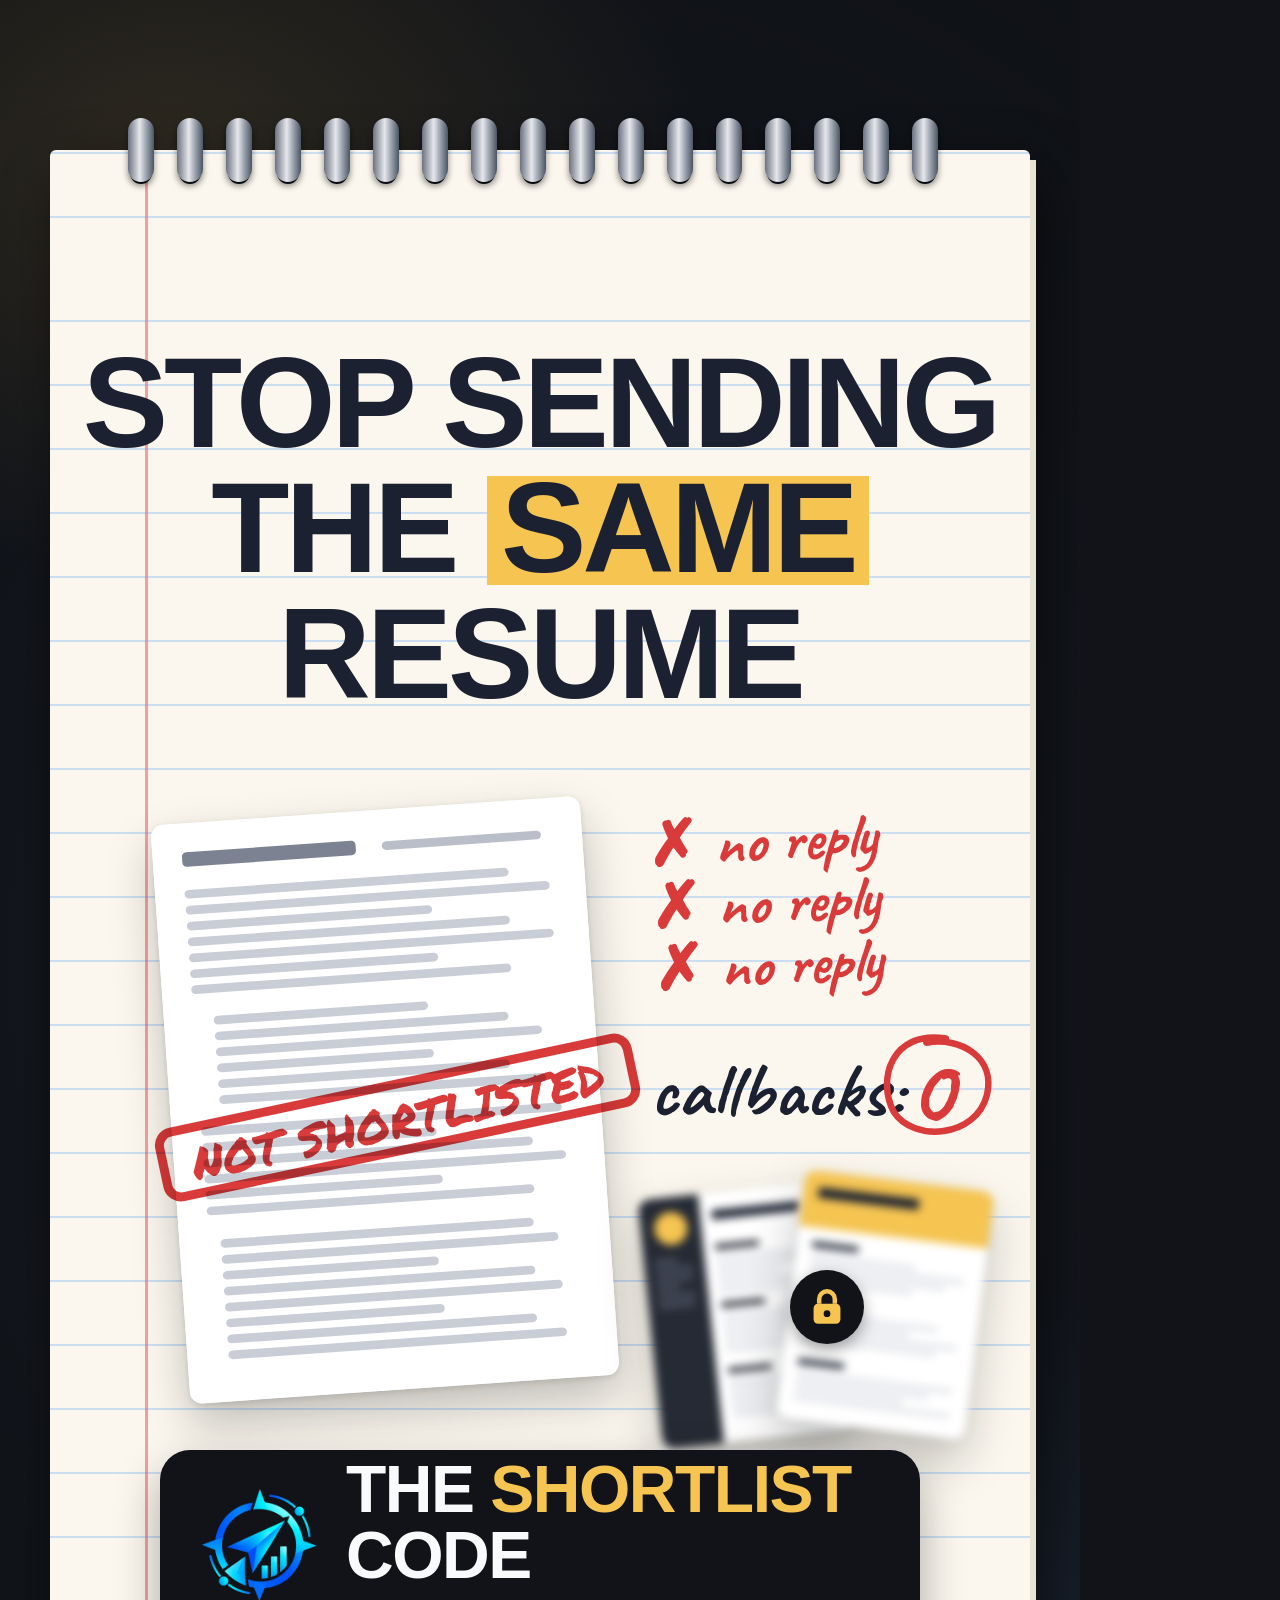
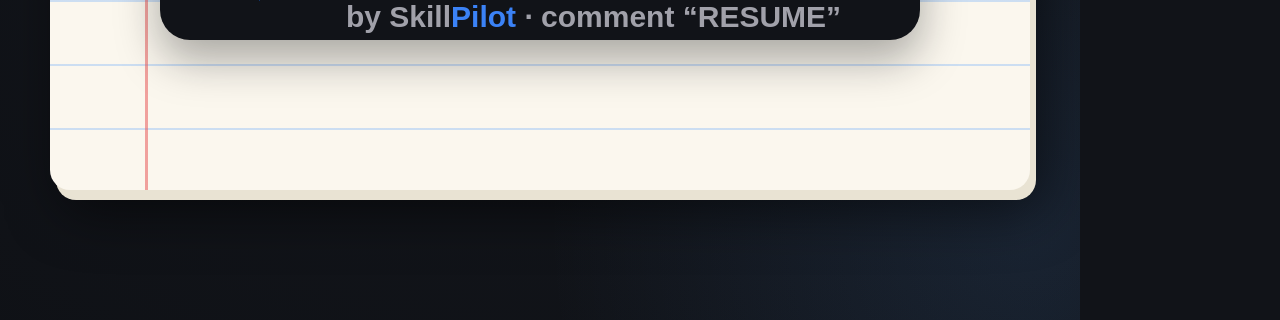
<file: reels/the-shortlist-code/cover.html>
<!doctype html>
<html lang="en">
<head>
<meta charset="utf-8">
<title>The Shortlist Code — Reel cover</title>
<style>
@font-face { font-family: "Caveat"; src: url("fonts/caveat-latin-700-normal.woff") format("woff"); font-weight: 700; }
@font-face { font-family: "Marker"; src: url("fonts/permanent-marker-latin-400-normal.woff") format("woff"); }
:root { --desk: #111318; --gold: #F5C451; --paper: #FBF7EE; --ink: #1B2130; --ink2: #5B6273; --pen: #D93A3A; --brand: #3B82F6; }
* { box-sizing: border-box; margin: 0; padding: 0; }
html, body { width: 1080px; height: 1920px; overflow: hidden; background: var(--desk); }
body { font-family: Inter, sans-serif; color: var(--ink); -webkit-font-smoothing: antialiased; position: relative; }
.abs { position: absolute; }
.hand { font-family: Caveat, cursive; font-weight: 700; }
#desk { position: absolute; inset: 0;
  background:
    radial-gradient(900px 700px at 15% 8%, rgba(245,196,81,.12), transparent 60%),
    radial-gradient(800px 900px at 95% 95%, rgba(96,165,250,.12), transparent 60%),
    radial-gradient(1400px 1600px at 50% 50%, #171A21 0%, #0C0E12 100%); }
#shadow { position: absolute; left: 62px; top: 170px; width: 980px; height: 1640px; border-radius: 20px; background: rgba(0,0,0,.55); filter: blur(28px); }
.edge { position: absolute; left: 56px; top: 160px; width: 980px; height: 1640px; background: #E9E3D3; border-radius: 0 0 20px 20px; }
#page { position: absolute; left: 50px; top: 150px; width: 980px; height: 1640px; border-radius: 6px 6px 20px 20px; overflow: hidden;
  background-color: var(--paper);
  background-image:
    linear-gradient(90deg, transparent 95px, rgba(232,90,90,.55) 95px, rgba(232,90,90,.55) 98px, transparent 98px),
    repeating-linear-gradient(180deg, transparent 0 62px, rgba(96,165,250,.30) 62px 64px);
  background-position: 0 0, 0 108px; }
#rings { position: absolute; left: 50px; top: 118px; width: 980px; height: 70px; }
.ring { position: absolute; top: 0; width: 26px; height: 64px; border-radius: 13px;
  background: linear-gradient(90deg, #6B7280, #E5E7EB 45%, #9CA3AF 70%, #4B5563); box-shadow: 0 4px 6px rgba(0,0,0,.45); }
.hole { position: absolute; top: 44px; width: 22px; height: 22px; border-radius: 50%; background: #0E1014; box-shadow: inset 0 2px 3px rgba(0,0,0,.6); }

.headline { left: 0; right: 0; top: 190px; text-align: center; font-weight: 900; font-size: 128px; line-height: .98; letter-spacing: -4px; color: var(--ink); }
.headline .hl { background: linear-gradient(transparent 14%, var(--gold) 14%, var(--gold) 90%, transparent 90%); padding: 0 14px; border-radius: 8px; }
.sheet { position: absolute; background: #fff; border-radius: 12px; box-shadow: 0 22px 46px rgba(17,19,24,.25), 0 2px 6px rgba(17,19,24,.12); overflow: hidden; }
.sheet svg { width: 100%; height: 100%; display: block; }
.stamp { position: absolute; font-family: Marker; color: var(--pen); border: 9px solid var(--pen); border-radius: 18px; padding: 6px 24px 0;
  white-space: nowrap; line-height: 1.1; mix-blend-mode: multiply; }
.lock { position: absolute; width: 74px; height: 74px; border-radius: 50%; background: var(--desk); display: grid; place-items: center; box-shadow: 0 6px 16px rgba(0,0,0,.35); }
</style>
</head>
<body>
<div id="desk"></div>
<div id="shadow"></div>
<div class="edge"></div>
<div id="page">
  <div class="abs headline">STOP SENDING<br>THE <span class="hl">SAME</span><br>RESUME</div>

  <!-- the weak resume, stamped -->
  <div class="sheet" id="weak" style="left:120px;top:660px;width:430px;height:580px;transform:rotate(-4deg)"></div>
  <div class="stamp" style="left:104px;top:930px;font-size:46px;transform:rotate(-12deg)">NOT SHORTLISTED</div>

  <!-- margin notes in red pen -->
  <div class="abs hand" style="left:600px;top:660px;font-size:62px;line-height:1;color:var(--pen);transform:rotate(-3deg)">✗ no reply<br>✗ no reply<br>✗ no reply</div>
  <div class="abs hand" style="left:600px;top:892px;font-size:76px;color:var(--ink)">callbacks:</div>
  <div class="abs hand" style="left:858px;top:880px;font-size:96px;color:var(--pen)">0</div>
  <svg class="abs" style="left:820px;top:870px" width="130" height="130" viewBox="0 0 120 110" overflow="visible">
    <path d="M70 12 C 20 4, 6 50, 22 80 C 40 108, 98 104, 108 64 C 116 30, 84 10, 52 16" fill="none" stroke="#D93A3A" stroke-width="6" stroke-linecap="round"/>
  </svg>

  <!-- locked templates peeking: the tease -->
  <div class="sheet" id="t1" style="left:600px;top:1040px;width:190px;height:250px;transform:rotate(-6deg)"></div>
  <div class="sheet" id="t2" style="left:740px;top:1030px;width:190px;height:250px;transform:rotate(7deg)"></div>
  <div class="lock" style="left:740px;top:1120px">
    <svg width="34" height="38" viewBox="0 0 30 34"><rect x="3" y="14" width="24" height="18" rx="4" fill="#F5C451"/><path d="M8 14V10a7 7 0 0 1 14 0v4" stroke="#F5C451" stroke-width="4" fill="none"/><circle cx="15" cy="23" r="3" fill="#111318"/></svg>
  </div>

  <!-- product name -->
  <div class="abs" style="left:110px;right:110px;top:1300px;height:190px;border-radius:30px;background:var(--desk);box-shadow:0 20px 44px rgba(17,19,24,.35);display:flex;align-items:center;gap:28px;padding:0 40px">
    <img src="../../assets/images/logo-emblem-560.webp" style="width:118px;height:118px">
    <div>
      <div style="font-weight:900;font-size:66px;line-height:1;letter-spacing:-1.5px;color:#F9FAFB">THE <span style="color:var(--gold)">SHORTLIST</span> CODE</div>
      <div style="margin-top:12px;font-weight:700;font-size:30px;color:#A1A1AA">by Skill<span style="color:var(--brand)">Pilot</span> · comment “RESUME”</div>
    </div>
  </div>
</div>
<div id="rings"></div>

<script>
function R(x, y, w, h, c, rx = 3) { return `<rect x="${x}" y="${y}" width="${w}" height="${h}" rx="${rx}" fill="${c}"/>`; }
function lines(x, y, w, n, gap, c, seed) {
  let s = "";
  for (let i = 0; i < n; i++) { const k = .55 + .45 * Math.abs(Math.sin(seed * 7.3 + i * 2.1)); s += R(x, y + i * gap, w * k, 6, c, 3); }
  return s;
}
const open = `<svg viewBox="0 0 300 400" preserveAspectRatio="xMidYMid slice" xmlns="http://www.w3.org/2000/svg">${R(0, 0, 300, 400, "#fff", 0)}`;
document.getElementById("weak").innerHTML = open + R(22, 20, 120, 10, "#7C8291") + R(160, 22, 110, 6, "#B9BEC8") +
  lines(22, 46, 256, 7, 11, "#C9CDD5", 61) + lines(36, 134, 230, 6, 11, "#C9CDD5", 62) +
  lines(22, 210, 256, 6, 11, "#C9CDD5", 63) + lines(30, 288, 240, 8, 11, "#C9CDD5", 64) + "</svg>";
document.getElementById("t1").innerHTML = open + R(0, 0, 96, 400, "#252A34", 0) + `<circle cx="48" cy="52" r="26" fill="#F5C451"/>` +
  lines(16, 100, 64, 6, 14, "#596172", 3) + R(114, 30, 140, 15, "#1B2130") +
  [84, 176, 280].map((y, i) => R(114, y, 70, 9, "#252A34") + lines(114, y + 20, 165, 5, 13, "#D9DCE3", i + 5)).join("") + "</svg>";
document.getElementById("t2").innerHTML = open + R(0, 0, 300, 92, "#F5C451", 0) + R(24, 28, 160, 17, "#1B2130") +
  [114, 206, 300].map((y, i) => R(24, y, 74, 9, "#1B2130") + lines(24, y + 20, 250, 4, 13, "#D9DCE3", i + 9)).join("") + "</svg>";
document.getElementById("t1").style.filter = "blur(4px)";
document.getElementById("t2").style.filter = "blur(4px)";
const rings = document.getElementById("rings");
for (let i = 0; i < 17; i++) {
  const x = 78 + i * 49;
  rings.insertAdjacentHTML("beforeend", `<div class="hole" style="left:${x + 2}px"></div><div class="ring" style="left:${x}px"></div>`);
}
</script>
</body>
</html>
</file>
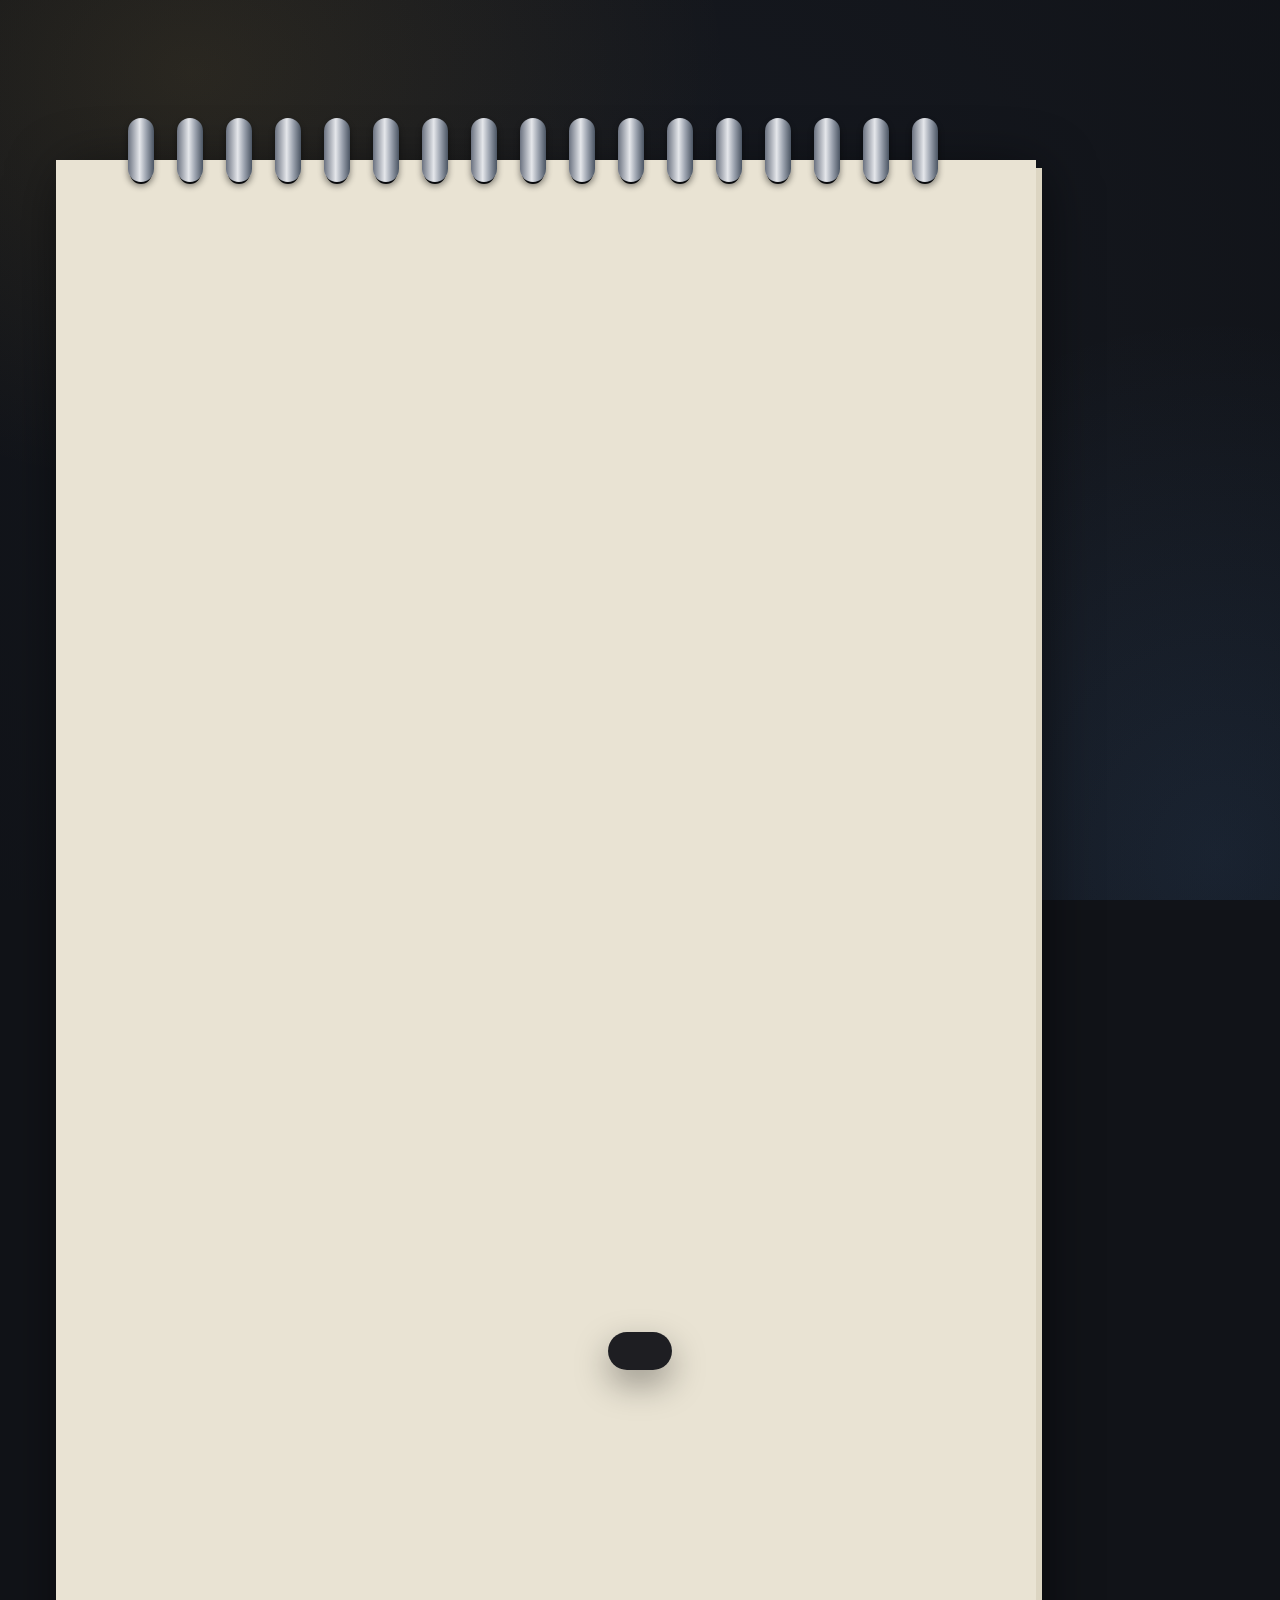
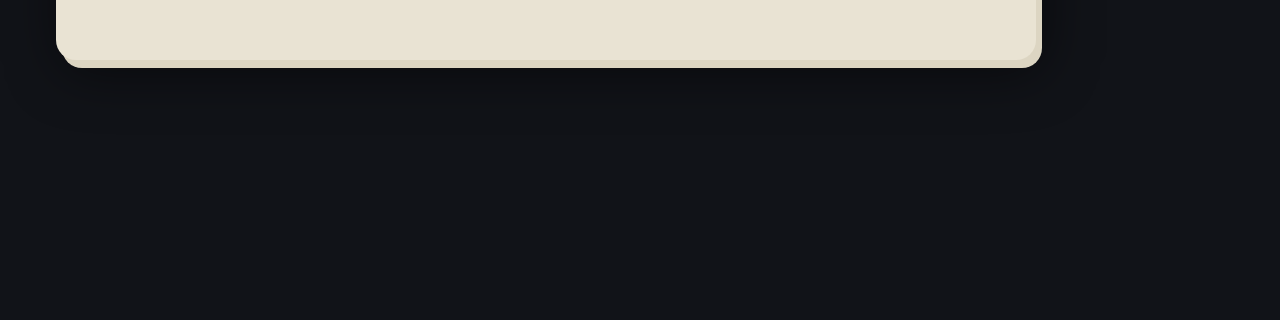
<file: reels/the-shortlist-code/reel.html>
<!doctype html>
<html lang="en">
<head>
<meta charset="utf-8">
<title>The Shortlist Code — Reel</title>
<style>
@font-face { font-family: "Caveat"; src: url("fonts/caveat-latin-500-normal.woff") format("woff"); font-weight: 500; }
@font-face { font-family: "Caveat"; src: url("fonts/caveat-latin-700-normal.woff") format("woff"); font-weight: 700; }
@font-face { font-family: "Marker"; src: url("fonts/permanent-marker-latin-400-normal.woff") format("woff"); }

:root {
  --desk: #111318; --panel: #252A34; --gold: #F5C451; --blue: #60A5FA; --white: #F9FAFB;
  --gray: #A1A1AA; --green: #34D399; --red: #F87171; --paper: #FBF7EE; --ink: #1B2130; --ink2: #5B6273;
  --pen: #D93A3A; --brand: #3B82F6;
}
* { box-sizing: border-box; margin: 0; padding: 0; }
html, body { width: 1080px; height: 1920px; overflow: hidden; background: var(--desk); }
body { font-family: Inter, sans-serif; color: var(--ink); -webkit-font-smoothing: antialiased; }
.abs { position: absolute; }
.hand { font-family: Caveat, cursive; font-weight: 700; }
.wm b { color: var(--brand); }

#stage { position: absolute; inset: 0; transform-origin: 540px 900px; }
#desk { position: absolute; inset: 0;
  background:
    radial-gradient(900px 700px at 15% 8%, rgba(245,196,81,.10), transparent 60%),
    radial-gradient(800px 900px at 95% 95%, rgba(96,165,250,.10), transparent 60%),
    radial-gradient(1400px 1600px at 50% 50%, #171A21 0%, #0C0E12 100%); }
#nb { position: absolute; left: 50px; top: 150px; width: 980px; height: 1500px; perspective: 3800px; }
#nbShadow { position: absolute; left: 62px; top: 170px; width: 980px; height: 1500px; border-radius: 20px;
  background: rgba(0,0,0,.55); filter: blur(28px); }
.stackEdge { position: absolute; left: 6px; right: -6px; top: 10px; bottom: -10px; background: #E9E3D3; border-radius: 0 0 20px 20px; }
.stackEdge.e2 { left: 12px; right: -12px; top: 18px; bottom: -18px; background: #DCD5C2; }
.page { position: absolute; inset: 0; border-radius: 6px 6px 20px 20px; overflow: hidden;
  background-color: var(--paper);
  background-image:
    linear-gradient(90deg, transparent 95px, rgba(232,90,90,.55) 95px, rgba(232,90,90,.55) 98px, transparent 98px),
    repeating-linear-gradient(180deg, transparent 0 62px, rgba(96,165,250,.30) 62px 64px);
  background-position: 0 0, 0 108px;
  transform-origin: 50% 0; backface-visibility: hidden; }
.page .shade { position: absolute; inset: 0; pointer-events: none; opacity: 0;
  background: linear-gradient(180deg, rgba(0,0,0,.0), rgba(0,0,0,.35)); }
.page .under { position: absolute; inset: 0; pointer-events: none; opacity: 0;
  background: linear-gradient(180deg, rgba(0,0,0,.28), rgba(0,0,0,0) 70%); }
.phead { position: absolute; left: 120px; right: 50px; top: 52px; height: 48px; display: flex; align-items: center; justify-content: space-between; }
.phead .wm { display: flex; align-items: center; gap: 10px; font-weight: 800; font-size: 28px; letter-spacing: -.3px; }
.phead .wm img { width: 40px; height: 40px; }
.phead .pn { font-family: Caveat; font-weight: 500; font-size: 38px; color: var(--ink2); }

#rings { position: absolute; left: 50px; top: 118px; width: 980px; height: 70px; pointer-events: none; }
.ring { position: absolute; top: 0; width: 26px; height: 64px; border-radius: 13px;
  background: linear-gradient(90deg, #6B7280, #E5E7EB 45%, #9CA3AF 70%, #4B5563); box-shadow: 0 4px 6px rgba(0,0,0,.45); }
.hole { position: absolute; top: 44px; width: 22px; height: 22px; border-radius: 50%; background: #0E1014; box-shadow: inset 0 2px 3px rgba(0,0,0,.6); }

/* resume sheets */
.sheet { position: absolute; background: #fff; border-radius: 10px; box-shadow: 0 18px 40px rgba(17,19,24,.22), 0 2px 6px rgba(17,19,24,.12); overflow: hidden; }
.sheet svg { width: 100%; height: 100%; display: block; }

.chip { display: inline-flex; align-items: center; gap: 10px; padding: 8px 16px; border-radius: 999px; font-weight: 800; font-size: 22px; letter-spacing: 1.5px; }
.card { position: absolute; background: #fff; border-radius: 22px; box-shadow: 0 18px 40px rgba(17,19,24,.16), 0 2px 6px rgba(17,19,24,.10); }
.hl { background-image: linear-gradient(transparent 12%, rgba(245,196,81,.85) 12%, rgba(245,196,81,.85) 92%, transparent 92%);
  background-repeat: no-repeat; background-size: 0% 100%; padding: 0 4px; border-radius: 4px; }
.hlg { background-image: linear-gradient(transparent 12%, rgba(52,211,153,.55) 12%, rgba(52,211,153,.55) 92%, transparent 92%); }
.stamp { position: absolute; font-family: Marker; color: var(--pen); border: 9px solid var(--pen); border-radius: 18px; padding: 6px 26px 0;
  mix-blend-mode: multiply; white-space: nowrap; line-height: 1.1; }
.lock { position: absolute; width: 64px; height: 64px; border-radius: 50%; background: var(--desk); display: grid; place-items: center; box-shadow: 0 6px 16px rgba(0,0,0,.35); }

/* captions */
#cap { position: absolute; left: 0; right: 0; top: 1332px; display: flex; justify-content: center; pointer-events: none; }
#capBox { max-width: 960px; padding: 18px 32px 20px; border-radius: 24px; background: rgba(17,19,24,.94);
  box-shadow: 0 14px 34px rgba(0,0,0,.35); text-align: center; font-weight: 800; font-size: 54px; line-height: 1.12; letter-spacing: -.6px; color: var(--white); }
#capBox span { display: inline-block; margin: 0 11px; transition: none; }
</style>
</head>
<body>
<div id="stage">
  <div id="desk"></div>
  <div id="nbShadow"></div>
  <div id="nb">
    <div class="stackEdge e2"></div>
    <div class="stackEdge"></div>
  </div>
  <div id="rings"></div>
  <div id="cap"><div id="capBox"></div></div>
</div>

<script>
// ---------- data (overridden by capture.js through boot()) ----------
let WORDS = [];
let REVIEWS = [];
let PREVIEWS = [];
const LOGO = "../../assets/images/logo-emblem-560.webp";
const T_END = 29.0;

// ---------- helpers ----------
const clamp = (x, a = 0, b = 1) => Math.min(b, Math.max(a, x));
const p = (t, a, b) => clamp((t - a) / (b - a));
const eo = x => 1 - Math.pow(1 - x, 3);
const eio = x => x < .5 ? 4 * x * x * x : 1 - Math.pow(-2 * x + 2, 3) / 2;
const back = x => { const c1 = 1.9, c3 = c1 + 1; return x <= 0 ? 0 : 1 + c3 * Math.pow(x - 1, 3) + c1 * Math.pow(x - 1, 2); };
const lerp = (a, b, x) => a + (b - a) * x;
function E(tag, cls, parent, css, html) {
  const e = document.createElement(tag);
  if (cls) e.className = cls;
  if (css) e.style.cssText = css;
  if (html != null) e.innerHTML = html;
  if (parent) parent.appendChild(e);
  return e;
}
function tf(e, o) {
  const x = o.x || 0, y = o.y || 0, s = o.s == null ? 1 : o.s, r = o.r || 0;
  e.style.transform = `translate(${x}px,${y}px) rotate(${r}deg) scale(${s})`;
  if (o.o != null) e.style.opacity = o.o;
  if (o.blur != null) e.style.filter = o.blur > 0.05 ? `blur(${o.blur}px)` : "none";
}
// pop-in: scale with overshoot + fade
function pop(e, t, t0, d = .38, extra = {}) {
  const q = p(t, t0, t0 + d);
  tf(e, Object.assign({ s: q <= 0 ? .6 : lerp(.6, 1, back(q)), o: eo(clamp(q * 2)) }, extra));
}
// slide-in from offset
function slide(e, t, t0, dx, dy, d = .45, extra = {}) {
  const q = eo(p(t, t0, t0 + d));
  tf(e, Object.assign({ x: (1 - q) * dx, y: (1 - q) * dy, o: q }, extra));
}
// left-to-right write-on
function write(e, t, t0, t1) {
  const q = p(t, t0, t1);
  e.style.clipPath = q >= 1 ? "none" : `inset(-20px ${(1 - q) * 100}% -20px -20px)`;
  e.style.opacity = q > 0 ? 1 : 0;
}
function draw(path, t, t0, t1) {
  const q = eio(p(t, t0, t1));
  path.style.strokeDashoffset = 1 - q;
  path.style.opacity = q > 0 ? 1 : 0;
}
function hilite(e, t, t0, d = .3) { e.style.backgroundSize = `${eo(p(t, t0, t0 + d)) * 100}% 100%`; }

const LOCK_SVG = `<svg width="30" height="34" viewBox="0 0 30 34"><rect x="3" y="14" width="24" height="18" rx="4" fill="#F5C451"/><path d="M8 14V10a7 7 0 0 1 14 0v4" stroke="#F5C451" stroke-width="4" fill="none"/><circle cx="15" cy="23" r="3" fill="#111318"/></svg>`;
const CHECK = c => `<svg width="34" height="34" viewBox="0 0 34 34"><circle cx="17" cy="17" r="16" fill="${c}"/><path d="M9 17.5l5.5 5.5L25 12" stroke="#fff" stroke-width="4" fill="none" stroke-linecap="round" stroke-linejoin="round"/></svg>`;
const CURSOR = `<svg width="54" height="64" viewBox="0 0 27 32"><path d="M2 2l20 13-9 2 5 10-4 2-5-10-7 6z" fill="#111318" stroke="#fff" stroke-width="2" stroke-linejoin="round"/></svg>`;

// ---------- resume wireframes (viewBox 300x400) ----------
function R(x, y, w, h, c, rx = 3) { return `<rect x="${x}" y="${y}" width="${w}" height="${h}" rx="${rx}" fill="${c}"/>`; }
function lines(x, y, w, n, gap = 13, c = "#D9DCE3", seed = 1) {
  let s = "";
  for (let i = 0; i < n; i++) { const k = .55 + .45 * Math.abs(Math.sin(seed * 7.3 + i * 2.1)); s += R(x, y + i * gap, w * k, 6, c, 3); }
  return s;
}
function resumeSVG(kind) {
  let s = `<svg viewBox="0 0 300 400" preserveAspectRatio="xMidYMid slice" xmlns="http://www.w3.org/2000/svg">${R(0, 0, 300, 400, "#fff", 0)}`;
  if (kind === 0) { // classic single column
    s += R(24, 26, 150, 16, "#1B2130") + R(24, 50, 210, 6, "#9AA1AF") + R(24, 70, 252, 2, "#1B2130", 1);
    [88, 170, 262].forEach((y, i) => { s += R(24, y, 80, 9, "#2E5BBA") + lines(24, y + 20, 250, i === 1 ? 5 : 4, 13, "#D9DCE3", i + 1); });
  } else if (kind === 1) { // dark left sidebar
    s += R(0, 0, 96, 400, "#252A34", 0) + `<circle cx="48" cy="52" r="26" fill="#F5C451"/>` + lines(16, 100, 64, 6, 14, "#596172", 3) + lines(16, 210, 64, 7, 14, "#596172", 4);
    s += R(114, 30, 140, 15, "#1B2130") + R(114, 52, 100, 6, "#9AA1AF");
    [84, 176, 280].forEach((y, i) => { s += R(114, y, 70, 9, "#252A34") + lines(114, y + 20, 165, 5, 13, "#D9DCE3", i + 5); });
  } else if (kind === 2) { // gold header band
    s += R(0, 0, 300, 92, "#F5C451", 0) + R(24, 28, 160, 17, "#1B2130") + R(24, 54, 120, 7, "#6B5A22");
    [114, 206, 300].forEach((y, i) => { s += R(24, y, 74, 9, "#1B2130") + lines(24, y + 20, 250, 4, 13, "#D9DCE3", i + 9); });
  } else if (kind === 3) { // two equal columns
    s += R(24, 26, 170, 16, "#1B2130") + R(24, 50, 130, 6, "#9AA1AF") + R(24, 68, 252, 2, "#60A5FA", 1);
    [86, 190, 290].forEach((y, i) => { s += R(24, y, 60, 9, "#60A5FA") + lines(24, y + 20, 115, 5, 13, "#D9DCE3", i + 12) + R(160, y, 60, 9, "#60A5FA") + lines(160, y + 20, 115, 5, 13, "#D9DCE3", i + 20); });
  } else if (kind === 4) { // minimal centered
    s += R(80, 30, 140, 16, "#1B2130") + R(95, 54, 110, 6, "#9AA1AF");
    [84, 176, 268].forEach((y, i) => { s += R(24, y, 252, 1.5, "#1B2130", 1) + R(118, y + 10, 64, 8, "#1B2130") + lines(24, y + 28, 250, 4, 13, "#D9DCE3", i + 30); });
  } else if (kind === 5) { // right sidebar blue
    s += R(204, 0, 96, 400, "#E8F1FE", 0) + R(24, 30, 150, 16, "#1B2130") + R(24, 54, 110, 6, "#9AA1AF");
    [90, 190, 290].forEach((y, i) => { s += R(24, y, 70, 9, "#1B2130") + lines(24, y + 20, 160, 5, 13, "#D9DCE3", i + 40); });
    s += R(218, 34, 60, 8, "#2E5BBA") + lines(218, 54, 64, 6, 14, "#A9C6F5", 50) + R(218, 160, 60, 8, "#2E5BBA") + lines(218, 180, 64, 8, 14, "#A9C6F5", 51);
  } else if (kind === "weak") { // cluttered, no hierarchy
    s += R(22, 20, 120, 10, "#7C8291") + R(160, 22, 110, 6, "#B9BEC8");
    s += lines(22, 46, 256, 7, 11, "#C9CDD5", 61) + lines(36, 134, 230, 6, 11, "#C9CDD5", 62);
    s += lines(22, 210, 256, 6, 11, "#C9CDD5", 63) + lines(30, 288, 240, 8, 11, "#C9CDD5", 64);
  } else if (kind === "sample") {
    s += R(24, 26, 160, 16, "#1B2130") + R(24, 50, 200, 6, "#9AA1AF") + R(24, 70, 252, 2, "#1B2130", 1);
    s += R(24, 86, 80, 9, "#1E9E6E") + lines(24, 104, 250, 3, 13, "#D9DCE3", 71);
    s += R(24, 156, 90, 9, "#1E9E6E");
    [176, 208, 240].forEach((y, i) => { s += `<circle cx="30" cy="${y + 3}" r="3.5" fill="#1B2130"/>` + R(42, y, 200 + (i % 2) * 30, 6, "#BFC4CE") + R(42, y + 12, 140 + i * 20, 6, "#D9DCE3"); });
    s += R(24, 284, 70, 9, "#1E9E6E") + lines(24, 302, 250, 6, 13, "#D9DCE3", 72);
  }
  return s + "</svg>";
}

// ---------- build ----------
const nb = document.getElementById("nb");
const ringsEl = document.getElementById("rings");
for (let i = 0; i < 17; i++) {
  const x = 78 + i * 49;
  E("div", "hole", ringsEl, `left:${x + 2}px`);
  E("div", "ring", ringsEl, `left:${x}px`);
}
const PAGES = [];
function makePage(n) {
  const pg = E("div", "page", nb);
  E("div", "under", pg);
  const head = E("div", "phead", pg);
  E("div", "wm", head, "", `<img src="${LOGO}"><span>Skill<b>Pilot</b></span>`);
  E("div", "pn", head, "", `p.0${n}`);
  const content = E("div", "abs", pg, "inset:0");
  E("div", "shade", pg);
  pg.style.zIndex = 20 - n;
  PAGES.push(pg);
  return content;
}
const els = {};
function build() {
  // ===== PAGE 1: hook =====
  const p1 = makePage(1);
  els.p1title = E("div", "abs hand", p1, "left:120px;top:122px;font-size:62px;color:var(--ink)", "Job hunt log");
  els.res1 = E("div", "sheet", p1, "left:355px;top:210px;width:270px;height:360px", resumeSVG("weak"));
  els.res1lab = E("div", "abs", p1, "left:0;right:0;top:588px;text-align:center;font-size:26px;font-weight:600;color:var(--ink2)", "resume_final_v7.pdf");
  els.stop = E("div", "stamp", p1, "left:298px;top:300px;font-size:150px;transform-origin:center", "STOP");
  els.rowHead = E("div", "abs hand", p1, "left:140px;top:640px;width:760px;display:flex;justify-content:space-between;font-size:44px;color:var(--ink2);border-bottom:3px solid rgba(27,33,48,.6);padding-bottom:4px", "<span>applied to</span><span>sent</span><span>reply?</span>");
  els.rows = []; els.flyers = [];
  for (let i = 0; i < 5; i++) {
    const y = 714 + i * 70;
    const row = E("div", "abs", p1, `left:140px;top:${y}px;width:760px;height:64px`);
    const job = E("div", "abs", row, "left:0;top:10px;font-size:34px;font-weight:700;color:var(--ink)", `Job 0${i + 1}`);
    const doc = E("div", "sheet", row, "left:346px;top:0;width:46px;height:62px;border-radius:5px;box-shadow:0 3px 8px rgba(0,0,0,.18)", resumeSVG("weak"));
    const st = E("div", "abs hand", row, "right:0;top:-2px;font-size:50px;color:var(--pen)", "no reply ✗");
    els.rows.push({ row, job, doc, st });
  }
  els.cb = E("div", "abs hand", p1, "left:140px;top:1066px;font-size:66px;color:var(--ink)", "callbacks: <span id='zero' style='position:relative;color:var(--pen)'>0</span>");
  els.cbCircle = E("div", "abs", document.getElementById("zero") || els.cb.querySelector("#zero"), "left:-44px;top:-8px;width:120px;height:110px", `<svg viewBox="0 0 120 110" width="120" height="110" overflow="visible"><path pathLength="1" d="M70 12 C 20 4, 6 50, 22 80 C 40 108, 98 104, 108 64 C 116 30, 84 10, 52 16" fill="none" stroke="#D93A3A" stroke-width="6" stroke-linecap="round" stroke-dasharray="1" stroke-dashoffset="1"/></svg>`);

  // ===== PAGE 2: pain points =====
  const p2 = makePage(2);
  els.p2title = E("div", "abs hand", p2, "left:120px;top:122px;font-size:62px;color:var(--ink)", "Why it gets skipped:");
  els.res2 = E("div", "sheet", p2, "left:120px;top:226px;width:520px;height:700px", resumeSVG("weak"));
  els.res2ov = E("div", "abs", p2, "left:120px;top:226px;width:520px;height:700px",
    `<svg viewBox="0 0 520 700" width="520" height="700" overflow="visible">
      <path id="c1" pathLength="1" d="M40 20 C 200 -10, 470 0, 500 60 C 520 140, 300 190, 60 170 C -10 160, -12 40, 70 22" fill="none" stroke="#D93A3A" stroke-width="7" stroke-linecap="round" stroke-dasharray="1" stroke-dashoffset="1"/>
      <path id="c2" pathLength="1" d="M60 230 C 260 205, 490 220, 492 300 C 494 380, 250 382, 50 360 C -6 350, 6 238, 90 228" fill="none" stroke="#D93A3A" stroke-width="7" stroke-linecap="round" stroke-dasharray="1" stroke-dashoffset="1"/>
      <path id="c3" pathLength="1" d="M70 500 C 260 470, 500 490, 495 580 C 490 660, 250 670, 50 640 C -4 630, 8 510, 100 498" fill="none" stroke="#D93A3A" stroke-width="7" stroke-linecap="round" stroke-dasharray="1" stroke-dashoffset="1"/>
    </svg>`);
  els.notes = [
    E("div", "abs hand", p2, "left:672px;top:250px;font-size:52px;line-height:1;color:var(--pen)", "✗ no clear<br>structure"),
    E("div", "abs hand", p2, "left:672px;top:478px;font-size:52px;line-height:1;color:var(--pen)", "✗ skills don't<br>match the job"),
    E("div", "abs hand", p2, "left:672px;top:722px;font-size:52px;line-height:1;color:var(--pen)", "✗ no real<br>achievements"),
  ];
  els.scan = E("div", "abs", p2, "left:104px;top:226px;width:552px;height:10px;border-radius:6px;background:var(--gold);box-shadow:0 0 30px 8px rgba(245,196,81,.55)");
  els.scanChip = E("div", "abs chip", p2, "left:420px;top:180px;background:var(--desk);color:var(--gold);font-size:22px", "RECRUITER SCAN");
  els.notSL = E("div", "stamp", p2, "left:104px;top:600px;font-size:52px;transform-origin:center;z-index:3", "NOT SHORTLISTED");
  els.p2foot = E("div", "abs hand", p2, "left:120px;top:990px;font-size:58px;color:var(--ink)", "…and nobody tells you <span style='color:var(--pen)'>why.</span>");

  // ===== PAGE 3: solution =====
  const p3 = makePage(3);
  els.p3title = E("div", "abs hand", p3, "left:0;right:0;top:118px;text-align:center;font-size:66px;color:var(--ink)", "So I built this ↓");
  els.cover = E("div", "abs", p3, "left:250px;top:226px;width:480px;height:620px;border-radius:20px;overflow:hidden;background:#111318;box-shadow:0 30px 60px rgba(17,19,24,.45);transform-origin:center",
    `<div style="position:absolute;inset:0;background:repeating-linear-gradient(135deg, rgba(245,196,81,.06) 0 2px, transparent 2px 22px)"></div>
     <div style="position:absolute;left:36px;top:34px;display:flex;align-items:center;gap:10px;color:#F9FAFB;font-weight:800;font-size:24px"><img src="${LOGO}" style="width:38px;height:38px">Skill<span style="color:#3B82F6">Pilot</span></div>
     <div style="position:absolute;left:36px;right:30px;top:130px;color:#F9FAFB;font-weight:900;font-size:74px;line-height:.98;letter-spacing:-2px">THE<br><span style="color:#F5C451">SHORTLIST</span><br>CODE</div>
     <div style="position:absolute;left:36px;top:388px;width:90px;height:6px;border-radius:3px;background:#F5C451"></div>
     <div style="position:absolute;left:36px;right:36px;top:414px;color:#A1A1AA;font-weight:600;font-size:25px;line-height:1.35">Resume templates · Sample resumes · Role guides · Tailoring guide</div>
     <div style="position:absolute;left:36px;bottom:-60px;width:120px;height:160px;transform:rotate(-8deg);border-radius:8px;overflow:hidden;opacity:.9">${resumeSVG(1)}</div>
     <div style="position:absolute;left:150px;bottom:-70px;width:120px;height:160px;transform:rotate(2deg);border-radius:8px;overflow:hidden;opacity:.9">${resumeSVG(2)}</div>
     <div style="position:absolute;left:266px;bottom:-62px;width:120px;height:160px;transform:rotate(9deg);border-radius:8px;overflow:hidden;opacity:.9">${resumeSVG(0)}</div>`);
  els.sticker = E("div", "abs", p3, "left:640px;top:188px;width:170px;height:170px;border-radius:50%;background:#fff;box-shadow:0 10px 26px rgba(0,0,0,.28);display:grid;place-items:center;transform-origin:center",
    `<img src="${LOGO}" style="width:132px;height:132px">`);
  els.byline = E("div", "abs hand", p3, "left:0;right:0;top:878px;text-align:center;font-size:62px;color:var(--ink)", "by Skill<span style='color:var(--brand)'>Pilot</span>");
  // inside: x6 templates
  els.x6 = E("div", "abs hand", p3, "left:330px;top:150px;font-size:150px;line-height:1;color:var(--ink)", "×6");
  els.x6lab = E("div", "abs hand", p3, "left:500px;top:172px;font-size:56px;line-height:1;color:var(--ink)", "editable<br>resume templates");
  els.thumbs = [];
  for (let i = 0; i < 6; i++) {
    const c = i % 3, r = Math.floor(i / 3);
    const th = E("div", "sheet", p3, `left:${130 + c * 268}px;top:${380 + r * 372}px;width:240px;height:320px;transform-origin:center`);
    const inner = E("div", "abs", th, "inset:0");
    if (PREVIEWS[i]) inner.innerHTML = `<img src="${PREVIEWS[i]}" style="width:100%;height:100%;object-fit:cover;object-position:top">`;
    else inner.innerHTML = resumeSVG(i);
    els.thumbs.push({ th, inner });
  }
  els.locks = [3, 4, 5].map(i => {
    const th = els.thumbs[i].th;
    const lk = E("div", "lock", th, "left:88px;top:110px", LOCK_SVG);
    return lk;
  });
  els.lockNote = E("div", "abs hand", p3, "left:130px;top:1102px;font-size:50px;color:var(--ink2)", "3 more locked inside…");
  els.edit = E("div", "abs", els.thumbs[0].th, "left:14px;top:14px;width:150px;height:30px;border:3px solid var(--blue);border-radius:6px;background:#fff;font-weight:800;font-size:17px;padding:2px 6px;color:var(--ink);white-space:nowrap;overflow:hidden", "");
  els.cursor1 = E("div", "abs", p3, "left:0;top:0;width:54px;height:64px", CURSOR);
  // samples + role guides
  els.sTitle = E("div", "abs hand", p3, "left:120px;top:262px;font-size:58px;color:var(--ink)", "Sample resumes");
  els.sample = E("div", "sheet", p3, "left:120px;top:356px;width:400px;height:540px", resumeSVG("sample"));
  els.sTab = E("div", "abs chip", p3, "left:150px;top:330px;background:#1E9E6E;color:#fff;font-size:20px", "SAMPLE");
  els.sChecks = [0, 1, 2].map(i => E("div", "abs", p3, `left:470px;top:${582 + i * 43}px`, CHECK("#1E9E6E")));
  els.gTitle = E("div", "abs hand", p3, "left:556px;top:262px;font-size:58px;line-height:.95;color:var(--ink)", "Role-specific<br>guides");
  els.guides = ["#F5C451", "#60A5FA", "#34D399"].map((c, i) => {
    const g = E("div", "card", p3, `left:556px;top:${410 + i * 166}px;width:350px;height:146px;overflow:hidden`,
      `<div style="position:absolute;left:0;top:0;bottom:0;width:18px;background:${c}"></div>
       <div style="position:absolute;left:40px;top:22px;font-weight:800;font-size:28px;color:var(--ink)">Role guide 0${i + 1}</div>
       <div style="position:absolute;left:40px;top:70px;width:${170 - i * 20}px;height:16px;border-radius:8px;background:#C9CDD5;filter:blur(3px)"></div>
       <div style="position:absolute;left:40px;top:100px;width:${210 - i * 30}px;height:12px;border-radius:6px;background:#E1E4EA;filter:blur(3px)"></div>
       <div class="lock" style="left:262px;top:40px;width:60px;height:60px">${LOCK_SVG}</div>`);
    return g;
  });
  els.more = E("div", "abs hand", p3, "left:556px;top:920px;font-size:52px;color:var(--ink2)", "+ more inside");

  // ===== PAGE 4: tailoring =====
  const p4 = makePage(4);
  els.p4title = E("div", "abs hand", p4, "left:120px;top:122px;font-size:62px;color:var(--ink)", "Tailor it to every job post");
  els.jdBack = [2, 1].map(k => E("div", "card", p4, `left:${110 + k * 16}px;top:${232 - k * 16}px;width:800px;height:330px;background:#F3F4F6`));
  els.jdBack.forEach((e, i) => E("div", "abs", e, "right:24px;top:16px;font-weight:800;font-size:20px;color:var(--ink2);letter-spacing:1.5px", `JD #${3 - i}`));
  els.jd = E("div", "card", p4, "left:110px;top:232px;width:800px;height:330px;padding:28px 34px",
    `<div class="chip" style="background:#EEF2F7;color:var(--ink2)">JOB DESCRIPTION</div>
     <div style="margin-top:22px;font-size:36px;line-height:1.45;font-weight:500;color:var(--ink)">We need someone who can write <span class="hl" id="k1">SQL</span>, build <span class="hl" id="k2">dashboards</span> and work with <span class="hl" id="k3">stakeholders</span>.</div>`);
  els.arrows = E("div", "abs", p4, "left:110px;top:560px;width:800px;height:130px",
    `<svg viewBox="0 0 800 130" width="800" height="130" overflow="visible">
      ${[[300, 200], [480, 400], [650, 600]].map(([a, b], i) => `<path class="arr" pathLength="1" d="M${a} 6 C ${a - 20} 60, ${b + 20} 70, ${b} 118 M${b - 14} 100 L${b} 120 L${b + 16} 104" fill="none" stroke="#1B2130" stroke-width="5" stroke-linecap="round" stroke-linejoin="round" stroke-dasharray="1" stroke-dashoffset="1"/>`).join("")}
    </svg>`);
  els.res4 = E("div", "card", p4, "left:110px;top:700px;width:800px;height:390px;padding:28px 34px",
    `<div class="chip" style="background:#EEF2F7;color:var(--ink2)">YOUR RESUME</div>`);
  const before = ["Worked on data tasks", "Made weekly reports", "Helped the team"];
  const after = ['Wrote <span class="hl hlg">SQL</span> to clean sales data', 'Built <span class="hl hlg">dashboards</span> for weekly reporting', 'Presented results to <span class="hl hlg">stakeholders</span>'];
  els.bul = before.map((b, i) => {
    const row = E("div", "abs", els.res4, `left:34px;top:${104 + i * 84}px;width:740px;height:70px;font-size:34px;font-weight:600;color:var(--ink)`);
    const old = E("div", "abs", row, "left:0;top:0;white-space:nowrap", "• " + b);
    const strike = E("div", "abs", row, "left:22px;top:22px;height:5px;border-radius:3px;background:var(--pen);width:0");
    const nw = E("div", "abs", row, "left:0;top:0;white-space:nowrap", "• " + after[i]);
    return { old, strike, nw, w: [370, 360, 270][i] };
  });
  els.match = E("div", "abs chip", p4, "left:560px;top:690px;background:#1E9E6E;color:#fff;font-size:24px;letter-spacing:.5px;padding:10px 18px;transform-origin:center",
    `${CHECK("#0F6E4A")} 3/3 keywords matched`);
  els.p4foot = E("div", "abs hand", p4, "left:120px;top:1100px;font-size:52px;color:var(--ink2)", "new job post → new version");

  // ===== PAGE 5: CTA =====
  const p5 = makePage(5);
  els.p5title = E("div", "abs hand", p5, "left:120px;top:122px;font-size:62px;color:var(--ink)", "Before you hit send…");
  els.form = E("div", "card", p5, "left:150px;top:260px;width:680px;height:520px;padding:34px 40px",
    `<div style="font-weight:800;font-size:34px;color:var(--ink)">Apply for this role</div>
     ${["Full name", "Email"].map((f, i) => `<div style="margin-top:${i ? 18 : 26}px;font-size:22px;font-weight:700;color:var(--ink2)">${f}</div><div style="margin-top:8px;height:52px;border-radius:12px;background:#F1F3F6"></div>`).join("")}
     <div style="margin-top:18px;font-size:22px;font-weight:700;color:var(--ink2)">Resume</div>
     <div style="margin-top:8px;height:52px;border-radius:12px;background:#F1F3F6;display:flex;align-items:center;padding:0 16px;font-size:24px;font-weight:600;color:var(--ink2)">📎 resume_final_v7.pdf</div>
     <div id="sendBtn" style="position:absolute;left:40px;right:40px;bottom:30px;height:78px;border-radius:16px;background:#2563EB;color:#fff;font-weight:800;font-size:32px;display:grid;place-items:center">Send application ➤</div>`);
  els.cursor2 = E("div", "abs", p5, "left:0;top:0;width:54px;height:64px;z-index:5", CURSOR);
  els.note = E("div", "abs", p5, "left:470px;top:560px;width:380px;height:250px;background:var(--gold);box-shadow:0 14px 30px rgba(0,0,0,.25);transform-origin:center;padding:34px 30px;z-index:6",
    `<div class="hand" style="font-size:62px;line-height:.95;color:var(--ink)">Wait!<br>Check this<br>first ↓</div>`);
  // optional reviews (only rendered when data/reviews.json has entries)
  els.reviews = REVIEWS.slice(0, 2).map((rv, i) => E("div", "card", p5, `left:${130 + i * 40}px;top:${300 + i * 250}px;width:720px;padding:28px 34px;z-index:4`,
    `<div style="color:#F5A524;font-size:34px;letter-spacing:4px">${"★".repeat(Math.round(rv.rating || 5))}</div>
     <div style="margin-top:10px;font-size:32px;line-height:1.3;font-weight:600;color:var(--ink)">“${rv.text}”</div>
     <div style="margin-top:12px;font-size:24px;font-weight:700;color:var(--ink2)">— ${rv.name}${rv.verified ? " · Verified buyer" : ""}</div>`));
  // comment panel
  els.panel = E("div", "abs", p5, "left:110px;top:250px;width:780px;height:800px;border-radius:30px;background:#1A1D24;box-shadow:0 30px 60px rgba(17,19,24,.45);overflow:hidden",
    `<div style="position:absolute;left:0;right:0;top:16px;display:flex;justify-content:center"><div style="width:70px;height:7px;border-radius:4px;background:#3A404D"></div></div>
     <div style="position:absolute;left:0;right:0;top:42px;text-align:center;font-weight:800;font-size:30px;color:#F9FAFB">Comments</div>
     <div style="position:absolute;left:0;right:0;top:100px;height:1px;background:#2C313C"></div>`);
  els.ghost = E("div", "abs", els.panel, "left:0;right:0;top:300px;text-align:center;color:#6B7280",
    `<div style="font-size:90px;line-height:1">💬</div><div style="margin-top:18px;font-size:34px;font-weight:700">No comments yet</div><div style="margin-top:8px;font-size:28px;font-weight:600">Be the first to type it</div>`);
  els.posted = E("div", "abs", els.panel, "left:40px;top:136px;right:40px;display:flex;gap:20px;align-items:flex-start",
    `<div style="width:72px;height:72px;border-radius:50%;background:linear-gradient(135deg,#60A5FA,#8B5CF6);flex:none;display:grid;place-items:center;font-weight:800;font-size:28px;color:#fff">You</div>
     <div><div style="font-size:24px;font-weight:700;color:#A1A1AA">you · now</div><div style="font-size:52px;font-weight:900;color:#F5C451;letter-spacing:2px">RESUME</div></div>
     <div style="margin-left:auto;font-size:40px;color:#F87171" id="heart">♥</div>`);
  els.dm = E("div", "abs", els.panel, "left:40px;right:40px;top:300px;height:330px;border-radius:24px;background:#252A34;padding:24px",
    `<div style="display:flex;align-items:center;gap:16px"><div style="width:64px;height:64px;border-radius:50%;background:#fff;display:grid;place-items:center"><img src="${LOGO}" style="width:52px;height:52px"></div>
       <div><div style="font-size:28px;font-weight:800;color:#F9FAFB">SkillPilot</div><div style="font-size:22px;font-weight:600;color:#A1A1AA">sent you a message</div></div></div>
     <div style="margin-top:20px;border-radius:18px;background:#111318;display:flex;gap:18px;padding:16px;align-items:center">
       <div style="width:96px;height:124px;border-radius:10px;background:#1B1F27;overflow:hidden;flex:none;position:relative;border:2px solid #F5C451">
         <div style="position:absolute;left:8px;top:14px;color:#fff;font-weight:900;font-size:15px;line-height:1">THE<br><span style="color:#F5C451">SHORTLIST</span><br>CODE</div></div>
       <div><div style="font-size:30px;font-weight:800;color:#F9FAFB">The Shortlist Code</div>
         <div style="margin-top:6px;font-size:23px;font-weight:600;color:#60A5FA">🔗 here's your link</div></div></div>`);
  els.composer = E("div", "abs", els.panel, "left:28px;right:28px;bottom:30px;height:96px;border-radius:48px;background:#2A2F3A;display:flex;align-items:center;padding:0 14px 0 30px;gap:18px",
    `<div id="typed" style="flex:1;font-size:40px;font-weight:800;letter-spacing:2px;color:#F5C451"></div>
     <div id="sendDot" style="width:70px;height:70px;border-radius:50%;background:#3B82F6;display:grid;place-items:center;font-size:32px;color:#fff">➤</div>`);
  // end card
  els.endFan = [0, 1, 2].map(i => {
    const e = E("div", "sheet", p5, `left:${320 + (i - 1) * 150}px;top:260px;width:340px;height:460px;transform-origin:50% 120%`);
    const inner = E("div", "abs", e, "inset:0");
    const k = [1, 2, 5][i];
    inner.innerHTML = PREVIEWS[k] ? `<img src="${PREVIEWS[k]}" style="width:100%;height:100%;object-fit:cover;object-position:top">` : resumeSVG(k);
    inner.style.filter = "blur(5px)";
    E("div", "lock", e, "left:138px;top:198px", LOCK_SVG);
    return e;
  });
  els.endCmt = E("div", "abs hand", p5, "left:0;right:0;top:770px;text-align:center;font-size:96px;line-height:1;color:var(--ink)", "Comment");
  els.endWord = E("div", "abs", p5, "left:220px;width:540px;top:870px;height:150px;border-radius:28px;background:var(--desk);display:grid;place-items:center;font-weight:900;font-size:110px;letter-spacing:6px;color:var(--gold);box-shadow:0 18px 40px rgba(17,19,24,.35);transform-origin:center", "RESUME");
  els.endSub = E("div", "abs", p5, "left:0;right:0;top:1052px;text-align:center;font-size:38px;font-weight:700;color:var(--ink2)", "I'll DM you the link");
  els.endArrow = E("div", "abs", p5, "left:790px;top:900px;width:170px;height:260px",
    `<svg viewBox="0 0 170 260" width="170" height="260" overflow="visible"><path class="arr" pathLength="1" d="M10 20 C 120 20, 150 120, 120 230 M96 206 L120 236 L146 210" fill="none" stroke="#1B2130" stroke-width="7" stroke-linecap="round" stroke-linejoin="round" stroke-dasharray="1" stroke-dashoffset="1"/></svg>`);

  // ===== captions =====
  buildCaptions();
}

// ---------- captions ----------
const CHUNKS = [
  "Stop sending the same", "weak resume to every job", "and wondering why", "you're not getting callbacks!",
  "Your resume might be missing", "the right structure,", "relevant skills,", "or achievements", "that make recruiters", "notice your profile.",
  "That's why I created", "The Shortlist Code", "by SkillPilot.|2", "Get six editable", "resume templates,", "sample resumes,", "role-specific|2 guides,",
  "and a practical guide", "to tailoring your resume", "for each job description.",
  "Check this out before", "you send your next application.", "Comment RESUME below", "and I'll send you the link!",
];
const EMPH = { "weak": "#F87171", "callbacks!": "#F87171", "structure,": "#F87171", "skills,": "#F87171", "achievements": "#F87171",
  "recruiters": "#60A5FA", "Shortlist": "#F5C451", "Code": "#F5C451", "SkillPilot.": "#60A5FA", "six": "#F5C451",
  "tailoring": "#F5C451", "RESUME": "#F5C451", "link!": "#60A5FA" };
let CAPS = [];
function buildCaptions() {
  let wi = 0;
  CAPS = CHUNKS.map(ch => {
    const toks = ch.split(" ").map(tok => {
      const [txt, n] = tok.split("|");
      const k = +(n || 1);
      const s = WORDS[wi].s, e = WORDS[wi + k - 1].e;
      wi += k;
      return { txt, s, e };
    });
    return { toks, s: toks[0].s, e: toks[toks.length - 1].e };
  });
  CAPS.forEach((c, i) => { c.show = c.s - .06; c.hide = i + 1 < CAPS.length ? CAPS[i + 1].s - .06 : 26.75; });
}
let capIdx = -2;
const capBox = document.getElementById("capBox");
function renderCaptions(t) {
  const i = CAPS.findIndex(c => t >= c.show && t < c.hide);
  const cap = document.getElementById("cap");
  if (i < 0) { cap.style.opacity = 0; capIdx = -1; return; }
  cap.style.opacity = 1;
  const c = CAPS[i];
  if (i !== capIdx) {
    capBox.innerHTML = c.toks.map(k => `<span>${k.txt}</span>`).join("");
    capIdx = i;
  }
  const q = eo(p(t, c.show, c.show + .16));
  capBox.style.transform = `translateY(${(1 - q) * 18}px) scale(${.96 + .04 * q})`;
  [...capBox.children].forEach((sp, j) => {
    const k = c.toks[j];
    const active = t >= k.s - .03 && t < k.e + .02;
    const said = t >= k.s - .03;
    const col = EMPH[k.txt] || "#F9FAFB";
    sp.style.color = active ? (EMPH[k.txt] || "#F5C451") : col;
    sp.style.opacity = said ? 1 : .45;
    sp.style.transform = `scale(${active ? 1.07 : 1})`;
  });
}

// ---------- page flips ----------
const FLIPS = [[4.42, 4.86], [10.88, 11.40], [18.00, 18.40], [21.70, 22.22]];
function renderPages(t) {
  PAGES.forEach((pg, i) => {
    const f = FLIPS[i];
    const shade = pg.querySelector(".shade"), under = pg.querySelector(".under");
    if (f && t >= f[1]) { pg.style.visibility = "hidden"; return; }
    pg.style.visibility = "visible";
    if (f && t >= f[0]) {
      const q = eio(p(t, f[0], f[1]));
      pg.style.transform = `rotateX(${q * 96}deg)`;
      shade.style.opacity = q * .9;
    } else { pg.style.transform = "none"; shade.style.opacity = 0; }
    // shadow cast on this page while the page above it flips
    const fa = FLIPS[i - 1];
    under.style.opacity = fa && t >= fa[0] && t < fa[1] + .15 ? 1 - p(t, fa[0], fa[1] + .15) : 0;
  });
}

// ---------- scenes ----------
function scene1(t) {
  write(els.p1title, t, .05, .6);
  // STOP stamp slams, then lifts away
  const sq = p(t, 0, .16);
  const so = t < .95 ? 1 : 1 - p(t, .95, 1.15);
  tf(els.stop, { s: lerp(1.9, 1, eo(sq)), r: -12, o: sq > 0 ? so * .95 : 0 });
  const shake = t < .35 ? Math.sin(t * 90) * (1 - p(t, .1, .35)) * 6 : 0;
  tf(els.res1, { x: shake, r: -2, o: 1 });
  // "weak": sheet greys out a little
  els.res1.style.filter = `saturate(${1 - p(t, 1.02, 1.3) * .8}) brightness(${1 - p(t, 1.02, 1.3) * .06})`;
  els.res1lab.style.opacity = eo(p(t, .4, .8));
  els.rowHead.style.opacity = eo(p(t, .9, 1.2));
  els.rows.forEach((r, i) => {
    const t0 = 1.0 + i * .26;
    tf(r.row, { x: (1 - eo(p(t, t0 - .2, t0 + .15))) * -30, o: eo(p(t, t0 - .2, t0 + .15)) });
    // a copy of the same resume flies from the sheet into the row
    const q = eio(p(t, t0, t0 + .4));
    const fromX = 490 - 140 - 350, fromY = 390 - (714 + i * 70);
    tf(r.doc, { x: (1 - q) * (fromX + 140), y: (1 - q) * fromY, s: lerp(2.4, 1, q), r: (1 - q) * 25, o: q > 0 ? 1 : 0 });
    pop(r.st, t, 2.72 + i * .27, .3, { r: -3 });
  });
  write(els.cb, t, 3.78, 4.1);
  draw(els.cbCircle.querySelector("path"), t, 3.95, 4.35);
}
function scene2(t) {
  write(els.p2title, t, 4.92, 5.6);
  slide(els.res2, t, 4.9, 0, 60, .5);
  els.res2.style.filter = `blur(${(1 - p(t, 4.9, 5.4)) * 6}px)`;
  draw(document.getElementById("c1"), t, 6.3, 6.85);
  draw(document.getElementById("c2"), t, 7.58, 8.05);
  draw(document.getElementById("c3"), t, 8.28, 8.85);
  [6.33, 7.61, 8.3].forEach((t0, i) => slide(els.notes[i], t, t0, 40, 0, .35, { r: -3 }));
  // recruiter scan sweep
  const sq = p(t, 9.3, 10.1);
  const sVis = t >= 9.3 && t < 10.3 ? 1 - p(t, 10.1, 10.3) : 0;
  tf(els.scan, { y: eio(sq) * 690, o: sVis });
  tf(els.scanChip, { y: eio(sq) * 690, o: sVis });
  const st = p(t, 10.22, 10.38);
  tf(els.notSL, { s: lerp(1.8, 1, eo(st)), r: -9, o: st > 0 ? .95 : 0 });
  els.res2.style.opacity = t > 10.22 ? 1 - p(t, 10.22, 10.5) * .35 : els.res2.style.opacity;
  write(els.p2foot, t, 10.45, 10.85);
}
function scene3(t) {
  write(els.p3title, t, 11.45, 12.25);
  // cover drops in on "The Shortlist Code", then shrinks away for the contents
  const cq = p(t, 12.37, 12.85);
  const out = eio(p(t, 14.0, 14.35));
  tf(els.cover, { s: lerp(1.35, 1, eo(cq)) * lerp(1, .32, out), r: lerp(8, -2, eo(cq)), o: cq > 0 ? 1 : 0,
    x: out * -300, y: out * -270 });
  if (t > 15.6) els.cover.style.opacity = 1 - p(t, 15.6, 15.9);
  pop(els.sticker, t, 13.55, .4, { r: 12 });
  if (t > 14.0) els.sticker.style.opacity = 1 - p(t, 14.0, 14.2);
  write(els.byline, t, 13.5, 14.0);
  if (t > 14.0) els.byline.style.opacity = 1 - p(t, 14.0, 14.2);
  els.p3title.style.opacity = t > 14.0 ? 1 - p(t, 14.0, 14.2) : els.p3title.style.opacity;
  // x6 templates grid
  const gOut = p(t, 15.62, 15.95);
  pop(els.x6, t, 14.22, .35, { r: -4 });
  write(els.x6lab, t, 14.4, 15.15);
  els.thumbs.forEach((o, i) => {
    pop(o.th, t, 14.24 + i * .11, .36, { r: [-3, 1, 3, 2, -2, -1][i] });
    if (gOut > 0) tf(o.th, { s: 1 - gOut * .3, y: gOut * 80, o: 1 - gOut, r: [-3, 1, 3, 2, -2, -1][i] });
    if (i >= 3) o.inner.style.filter = "blur(7px)";
  });
  els.locks.forEach((lk, i) => pop(lk, t, 14.9 + i * .1, .3));
  write(els.lockNote, t, 15.1, 15.55);
  [els.x6, els.x6lab, els.lockNote].forEach(e => { if (gOut > 0) e.style.opacity = 1 - gOut; });
  // "editable": type into first template
  const name = "Your Name";
  const n = Math.round(p(t, 14.45, 14.95) * name.length);
  els.edit.textContent = name.slice(0, n) + (t > 14.4 && Math.floor(t * 4) % 2 === 0 ? "|" : "");
  els.edit.style.opacity = t > 14.4 && t < 15.6 ? 1 : 0;
  const cq1 = eo(p(t, 14.2, 14.55));
  tf(els.cursor1, { x: lerp(500, 300, cq1), y: lerp(700, 440, cq1), o: t > 14.2 && t < 15.6 ? 1 : 0 });
  // sample resumes
  write(els.sTitle, t, 16.0, 16.45);
  slide(els.sample, t, 15.98, -120, 0, .4, { r: -2 });
  pop(els.sTab, t, 16.2, .3, { r: -2 });
  els.sChecks.forEach((c, i) => pop(c, t, 16.35 + i * .15, .3));
  write(els.gTitle, t, 17.0, 17.5);
  els.guides.forEach((g, i) => slide(g, t, 17.05 + i * .2, 140, 0, .4, { r: [2, -1, 1][i] }));
  write(els.more, t, 17.62, 17.95);
}
function scene4(t) {
  write(els.p4title, t, 18.4, 19.0);
  slide(els.jd, t, 18.38, 0, 50, .4);
  els.jdBack.forEach((e, i) => {
    const q = eo(p(t, 20.4 + i * .18, 20.7 + i * .18));
    tf(e, { o: q, x: 0, y: 0 });
  });
  hilite(document.getElementById("k1"), t, 18.63, .25);
  hilite(document.getElementById("k2"), t, 18.95, .25);
  hilite(document.getElementById("k3"), t, 19.25, .25);
  els.arrows.querySelectorAll(".arr").forEach((a, i) => draw(a, t, 19.45 + i * .1, 19.8 + i * .1));
  slide(els.res4, t, 18.55, 0, 60, .4);
  els.bul.forEach((b, i) => {
    const t0 = 19.6 + i * .3;
    b.strike.style.width = `${eo(p(t, t0, t0 + .18)) * b.w}px`;
    const sw = p(t, t0 + .18, t0 + .34);
    b.old.style.opacity = 1 - sw; b.strike.style.opacity = 1 - sw;
    tf(b.nw, { x: (1 - eo(sw)) * 30, o: sw });
    b.nw.querySelectorAll(".hl").forEach(h => hilite(h, t, t0 + .3, .25));
  });
  pop(els.match, t, 20.95, .4, { r: -3 });
  write(els.p4foot, t, 20.45, 21.1);
}
function scene5(t) {
  const hasRev = els.reviews.length > 0;
  write(els.p5title, t, 22.45, 23.0);
  const aOut = eio(p(t, 24.42, 24.7));
  if (hasRev) {
    els.form.style.opacity = 0; els.note.style.opacity = 0; els.cursor2.style.opacity = 0;
    els.reviews.forEach((r, i) => { slide(r, t, 22.5 + i * .7, 0, 60, .45, { r: i ? 1.5 : -1.5 }); if (aOut > 0) r.style.opacity = 1 - aOut; });
    els.p5title.textContent = "What buyers say…";
  } else {
    slide(els.form, t, 22.43, 0, 60, .45);
    if (aOut > 0) tf(els.form, { y: -aOut * 120, o: 1 - aOut, s: 1 - aOut * .1 });
    const mq = eio(p(t, 22.7, 23.7));
    const press = t > 23.7 && t < 23.95 ? .9 : 1;
    tf(els.cursor2, { x: lerp(860, 560, mq), y: lerp(1120, 700, mq), s: press, o: t > 22.6 && aOut < 1 ? 1 - aOut : 0 });
    const nq = p(t, 23.95, 24.15);
    tf(els.note, { s: lerp(1.6, 1, eo(nq)), r: 7, o: nq > 0 ? 1 - aOut : 0 });
  }
  if (aOut > 0) els.p5title.style.opacity = 1 - aOut;
  // comment panel
  const pq = eo(p(t, 24.5, 24.85));
  const endQ = eio(p(t, 26.5, 26.85));
  tf(els.panel, { y: (1 - pq) * 300 + endQ * 90, o: pq * (1 - endQ), s: 1 - endQ * .08 });
  const word = "RESUME";
  const n = Math.round(p(t, 24.88, 25.32) * word.length);
  const typed = document.getElementById("typed");
  const sent = t >= 25.42;
  typed.textContent = sent ? "" : word.slice(0, n) + (Math.floor(t * 4) % 2 === 0 ? "|" : "");
  if (!sent && n === 0) typed.innerHTML = `<span style="color:#6B7280;font-weight:600;letter-spacing:0">Add a comment…</span>`;
  document.getElementById("sendDot").style.transform = `scale(${t > 25.32 && t < 25.45 ? .85 : 1})`;
  slide(els.posted, t, 25.42, 0, 30, .3);
  els.ghost.style.opacity = 1 - p(t, 25.4, 25.55);
  pop(document.getElementById("heart"), t, 25.62, .3);
  slide(els.dm, t, 25.72, 0, 70, .4);
  // end card
  els.endFan.forEach((e, i) => {
    const q = p(t, 26.55 + i * .08, 26.95 + i * .08);
    tf(e, { r: (i - 1) * 9 * eo(q), s: lerp(.7, 1, back(q)), o: eo(clamp(q * 2)) });
  });
  write(els.endCmt, t, 26.62, 26.95);
  const wq = p(t, 26.8, 27.15);
  const pulse = t > 27.4 ? 1 + .035 * Math.sin((t - 27.4) * 6) : 1;
  tf(els.endWord, { s: lerp(.5, 1, back(wq)) * pulse, o: eo(clamp(wq * 2)) });
  els.endSub.style.opacity = eo(p(t, 27.1, 27.4));
  draw(els.endArrow.querySelector(".arr"), t, 27.2, 27.65);
  const bob = t > 27.65 ? Math.sin((t - 27.65) * 5) * 8 : 0;
  tf(els.endArrow, { x: bob * .4, y: bob, o: 1 });
}

function render(t) {
  // gentle push-in per page keeps the frame alive without distracting
  const segs = [0, 4.42, 10.88, 18.0, 21.7, T_END];
  let k = 0; while (k < segs.length - 2 && t >= segs[k + 1]) k++;
  const zq = p(t, segs[k], segs[k + 1]);
  const endZ = t > 26.5 ? eio(p(t, 26.5, 27.2)) * .015 : 0;
  document.getElementById("stage").style.transform = `scale(${1 + zq * .022 + endZ})`;
  renderPages(t);
  scene1(t); scene2(t); scene3(t); scene4(t); scene5(t);
  renderCaptions(t);
}

window.boot = function (data) {
  if (data) { WORDS = data.words || WORDS; REVIEWS = data.reviews || []; PREVIEWS = data.previews || []; }
  build();
  render(0);
  return document.fonts.ready.then(() => Promise.all([...document.images].map(im => im.complete ? 1 : new Promise(r => { im.onload = im.onerror = r; })))).then(() => true);
};
window.render = render;
</script>
</body>
</html>
</file>
